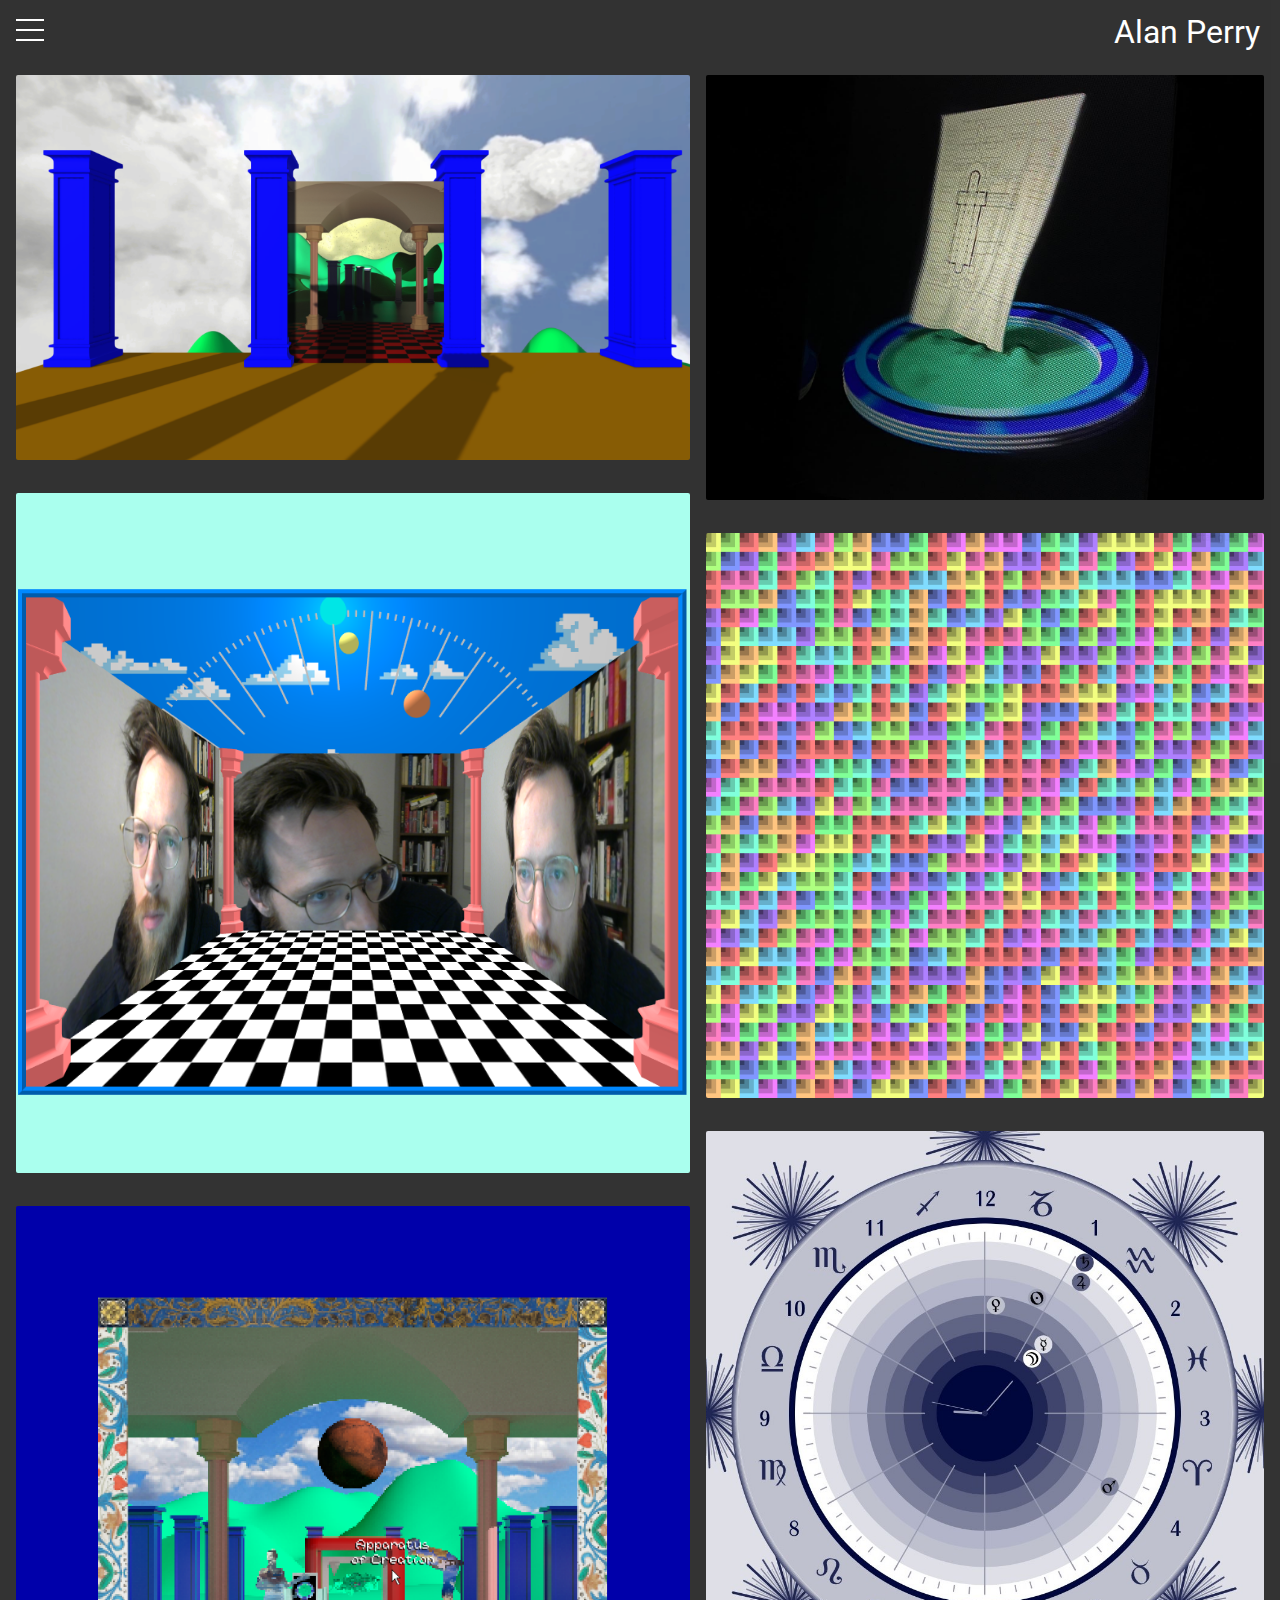
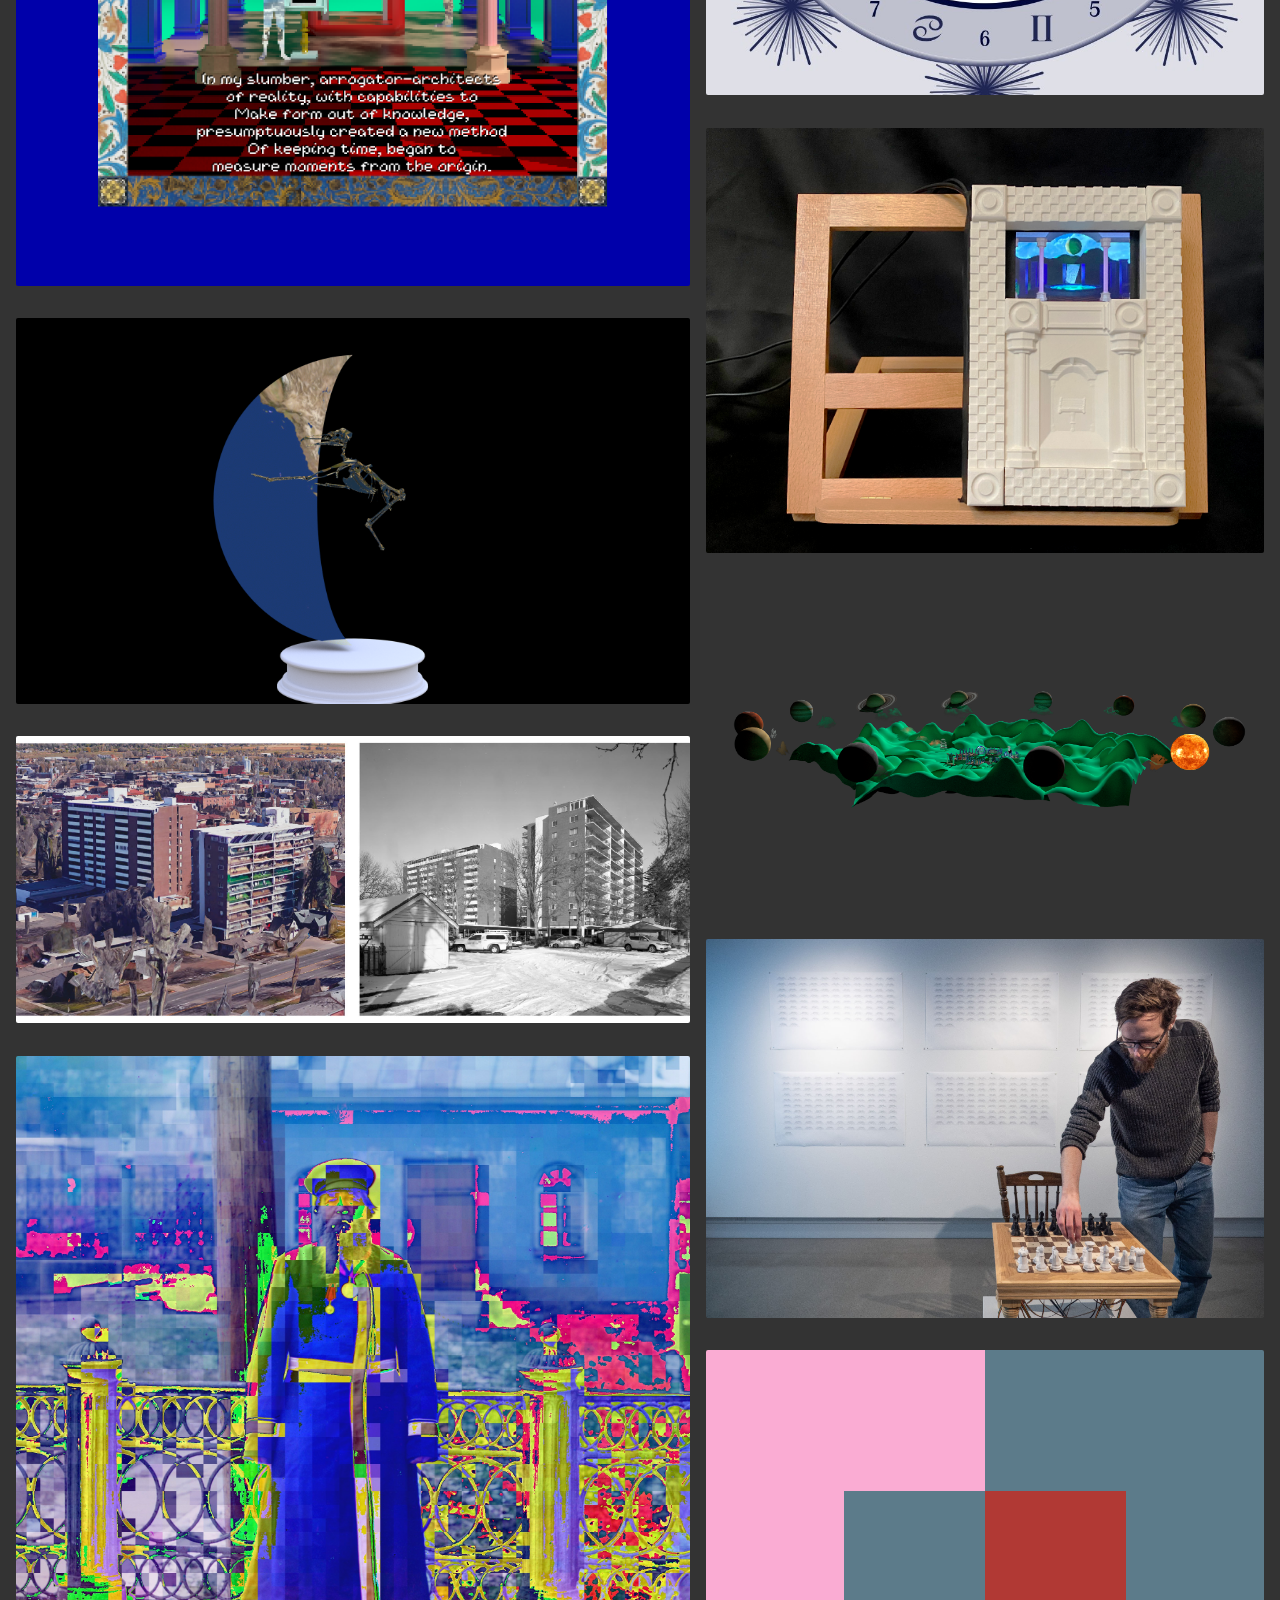
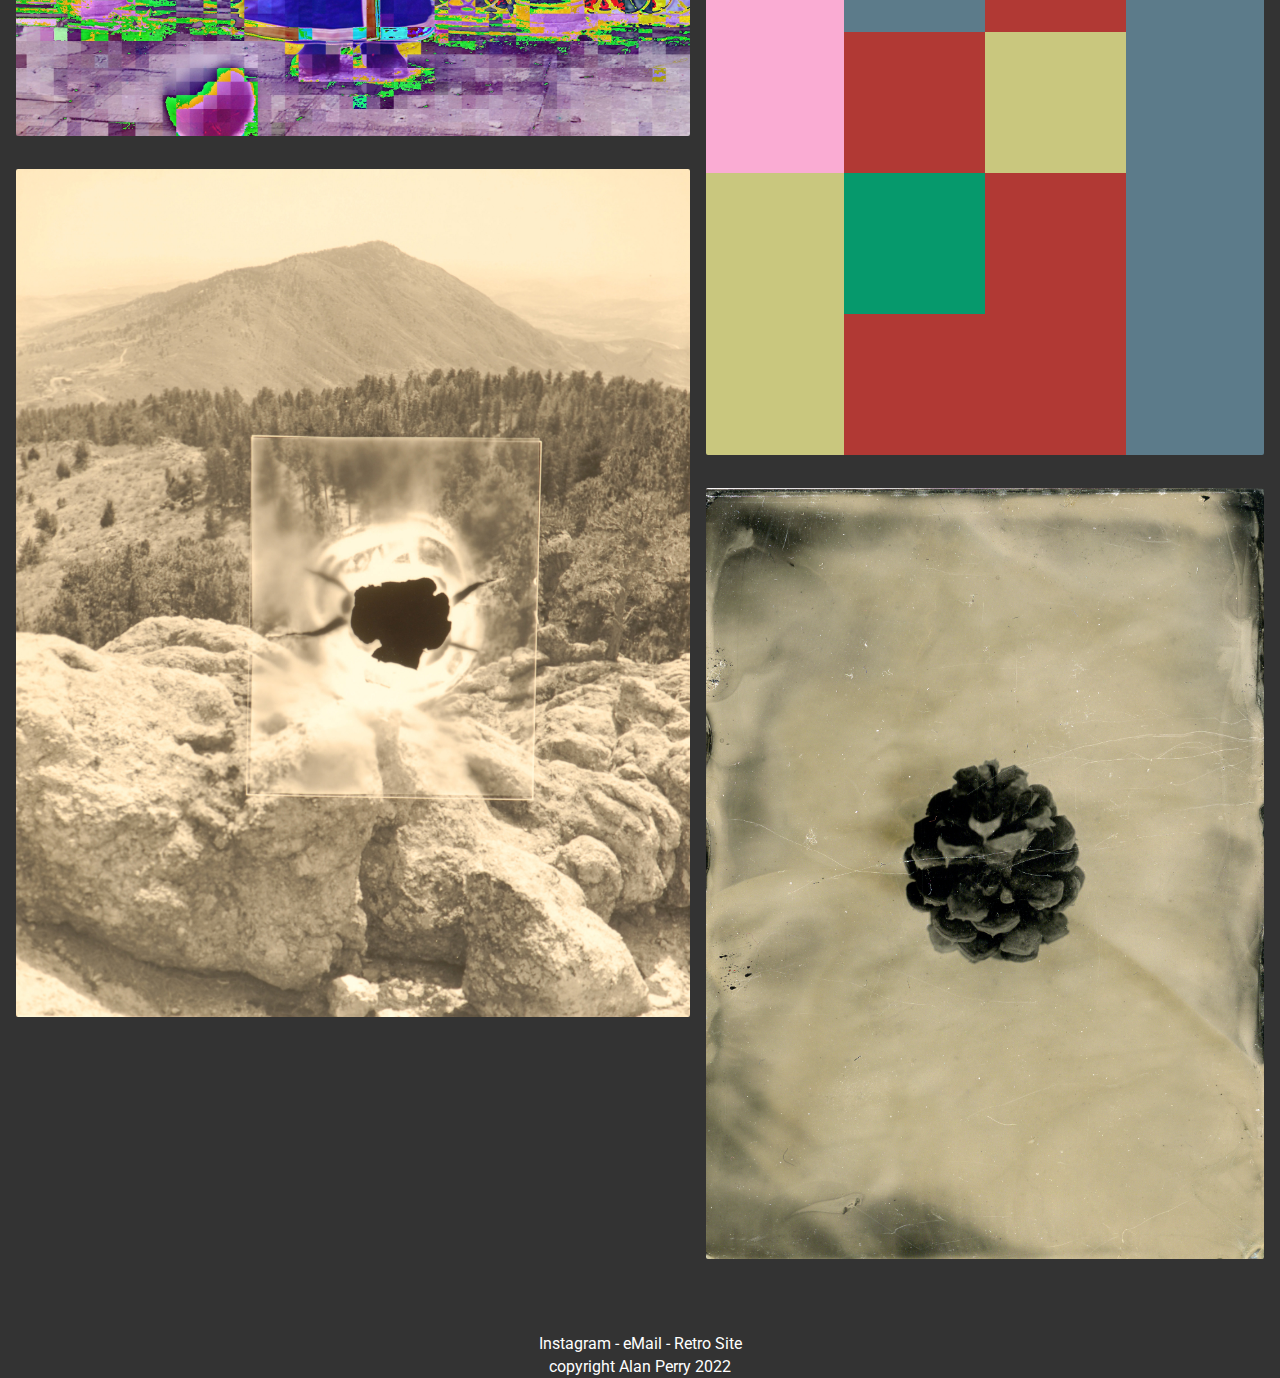
<file: index.html>
<!DOCTYPE html>
<html lang="en">

<head>
  <meta charset="utf-8">
  <meta name="viewport" content="width=device-width, initial-scale=1.0">
  <meta http-equiv="X-UA-Compatible" content="ie=edge">

  <!-- Font stuff is here -->
  <link rel="preconnect" href="https://fonts.googleapis.com">
  <link rel="preconnect" href="https://fonts.gstatic.com" crossorigin>
  <link href="https://fonts.googleapis.com/css2?family=Roboto&family=Roboto+Mono&display=swap" rel="stylesheet">

  <link rel="stylesheet" href="style.css">
  <link rel="stylesheet" href="menu.css">

  <title>Alan Perry</title>

</head>

<body>
  <div class="menu-wrap">
    <input type="checkbox" class="toggler">
    <div class="hamburger">
      <div></div>
    </div>
    <div class="menu">
      <div>
        <div>
          <ul>
            <li><a href="#">About/CV/Contact</a></li>
            <li><a href="#">Teaching</a></li>
            <li style="font-size: 2rem; text-decoration: underline;"><a href="index.html">Projects</a></li>
            <li><a href="#">Lightfield/Hologram Studies (2022-ongoing)</a></li>
            <li><a href="#">Generative Studies (2020-ongoing)</a></li>
            <li><a href="#">The Clerestory (2022)</a></li>
            <li><a href="#">Astrological Affirmations (2022)</a></li>
            <li><a href="#">Astrological Clock (2021)</a></li>
            <li><a href="#">Uchronic Mirror (2021)</a></li>
            <li><a href="#">Ambulatory Online (2020)</a></li>
            <li><a href="#">Gross Gloss (2019-ongoing)</a></li>
            <li><a href="#">The Ambulatory (2018-2019)</a></li>
            <li><a href="#">Biophilia (2018-2019)</a></li>
            <li><a href="#">A Strange Game (2017-2018)</a></li>
            <li><a href="#">Different Ways of Seeing (2017)</a></li>
            <li><a href="apg.html">After Prokudin-Gorsky (2016)</a></li>
            <li><a href="#">Virtual Memory (2015)</a></li>
            <li><a href="#">Collodion Work (2013-2014)</a></li>
            <li><a href="#">Methods of Manifestation (2012)</a></li>
          </ul>
        </div>
      </div>
    </div>
  </div>

  <header class="showcase">
    <div class="site-name">Alan Perry</div>
    <p style="height: 75px"></p>

    <div class="container showcase-inner">
      <div class="image-gallery">

        <div class="column">
          <!-- Left-Hand Column A -->
          <div class="image-item">
            <img src="images/Clerestory.png" alt="" />
          </div>
          <p class="caption"> The Clerestory (2022) </p>

          <div class="image-item">
            <img src="images/UchronicMirror.PNG" alt="" />
          </div>
          <p class="caption"> Uchronic Mirror (2021) </p>

          <div class="image-item">
            <img src="images/AmbulatoryOnline.PNG" alt="" />
          </div>
          <p class="caption"> Ambulatory Online (2020) </p>

          <div class="image-item">
            <img src="images/Biophilia_2.png" alt="" />
          </div>
          <p class="caption"> Biophilia (2018-2019) </p>

          <div class="image-item">
            <img src="images/diffWays_PLT.jpg" alt="" />
          </div>
          <p class="caption"> Different Ways of Seeing (2017) </p>
          <div class="image-item">
            <a href="apg.html"><img src="images/apg_1.jpg" alt="" /></a>
          </div>
          <p class="caption">After Prokudin-Gorsky (2016)</p>

          <div class="image-item">
            <img src="images/mani_MilnerMountain.jpg" alt="" />
          </div>
          <p class="caption"> Methods of Manifestation (2012) </p>

        </div>

        <div class="column">
          <!-- Right-Hand Column B -->
          <div class="image-item">
            <img src="images/holo_1.JPG" alt="" />
          </div>
          <p class="caption"> Lightfield/Hologram Studies (2022-ongoing) </p>

          <div class="image-item">
            <img src="images/After_ellsworthKelly.png" alt="" />
          </div>
          <p class="caption"> Generative Studies (2021-ongoing) </p>

          <div class="image-item">
            <img src="images/AstroClock.jpg" alt="" />
          </div>
          <p class="caption"> Astrological Clock (2021) </p>

          <div class="image-item">
            <img src="images/GrossGloss.png" alt="" />
          </div>
          <p class="caption"> The Gross Gloss (2019-ongoing) </p>

          <div class="image-item">
            <img src="images/Ambulatory.png" alt="" />
          </div>
          <p class="caption"> The Ambulatory (2018-2019) </p>

          <div class="image-item">
            <img src="images/asg_playing.jpg" alt="" />
          </div>
          <p class="caption"> A Strange Game (2017-2018) </p>


          <div class="image-item">
            <img src="images/MemoryCycle.gif" alt="" />
          </div>
          <p class="caption"> Virtual Memory (2015) </p>

          <div class="image-item">
            <img src="images/col_Pinecone.jpg" alt="" />
          </div>
          <p class="caption"> Collodion Work (2013-2014)</p>
        </div>
      </div>

      <br>
      <br>
      <p>Instagram - eMail - Retro Site<br>copyright Alan Perry 2022<br></p>
    </div>
  </header>
</body>

</html>
</file>
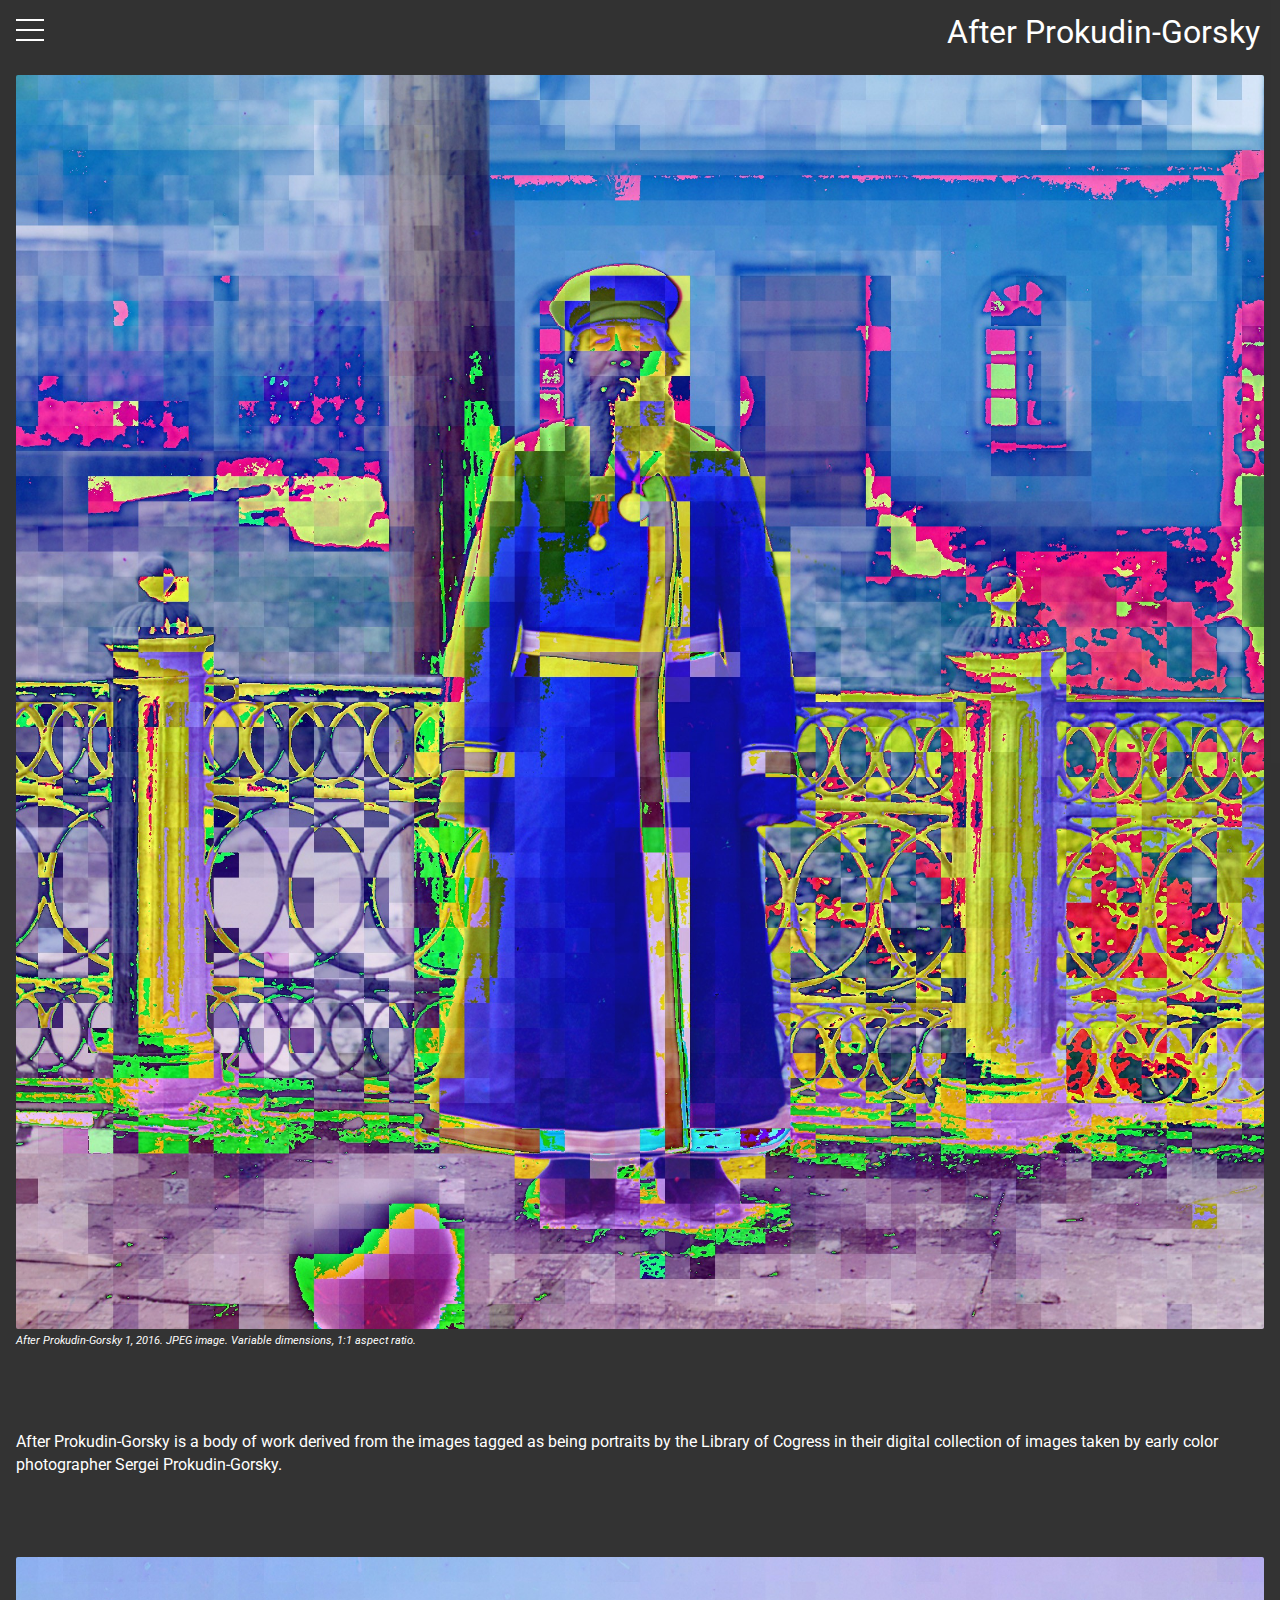
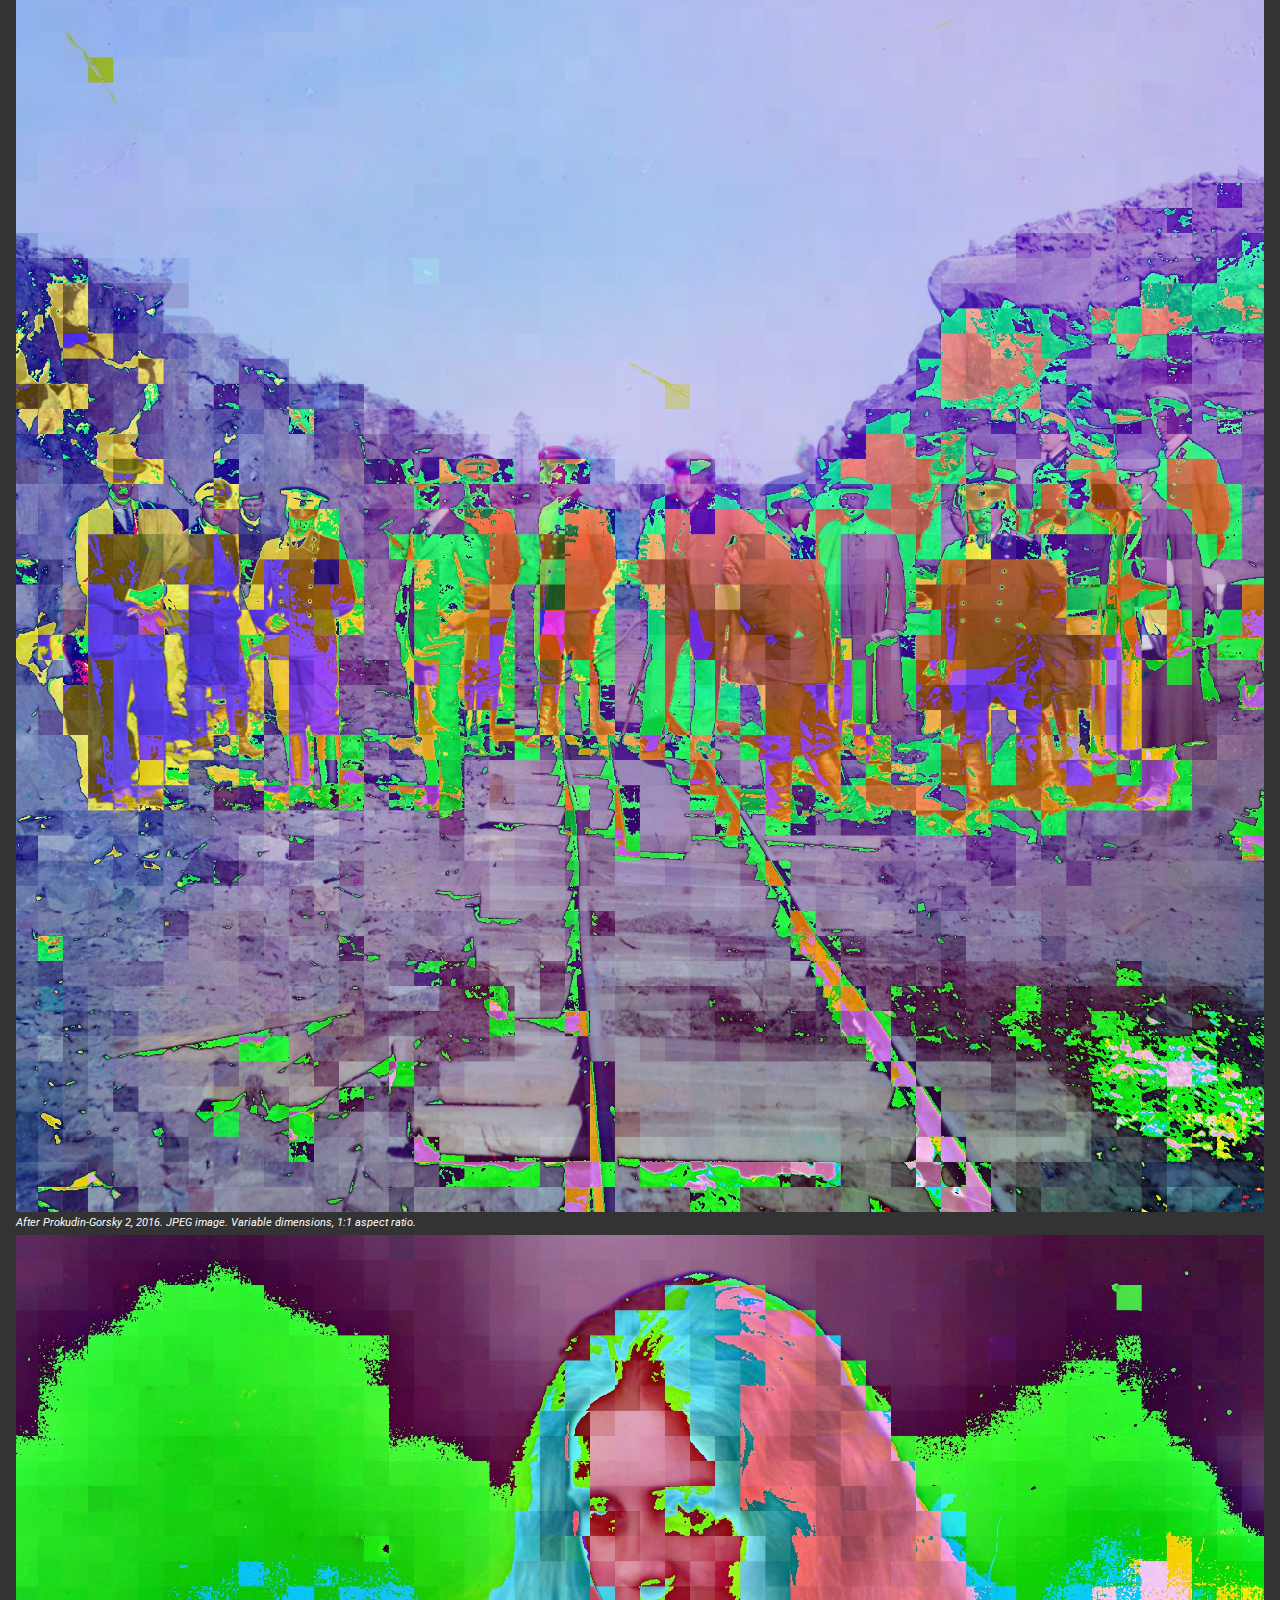
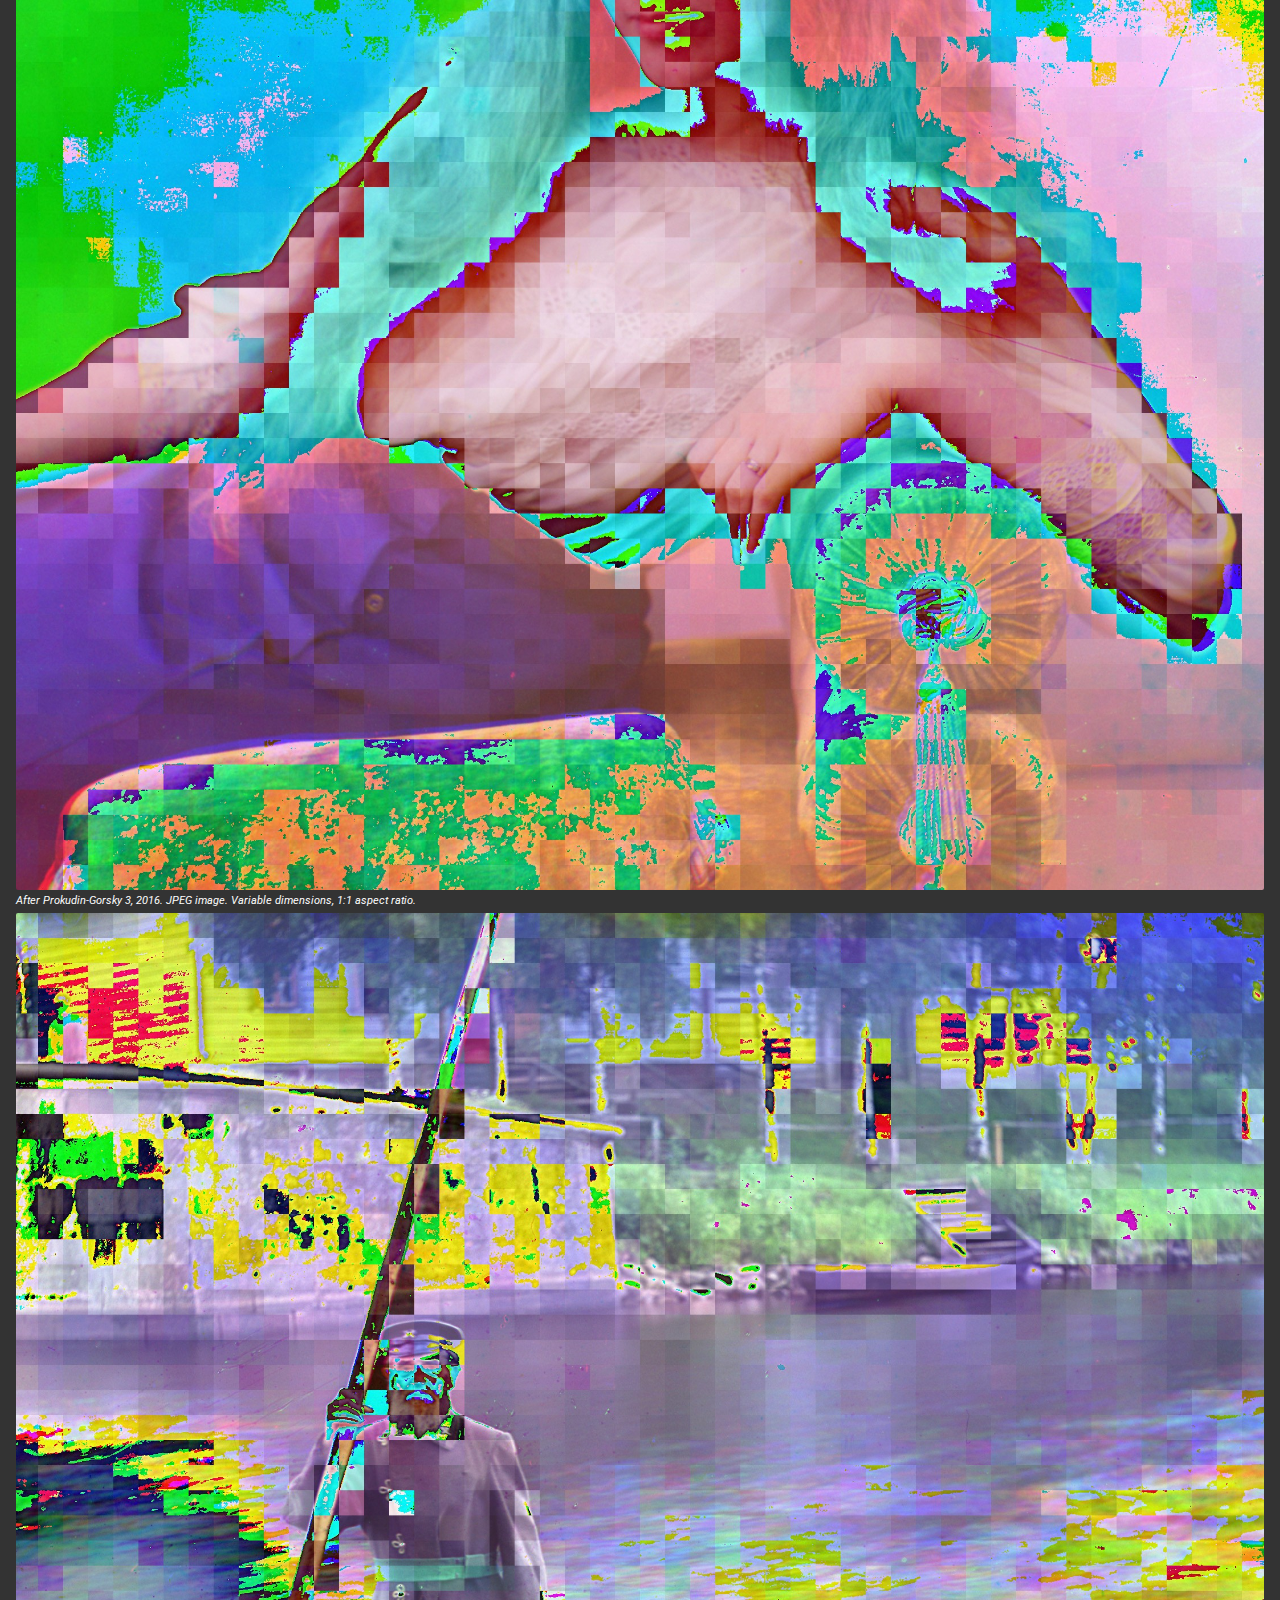
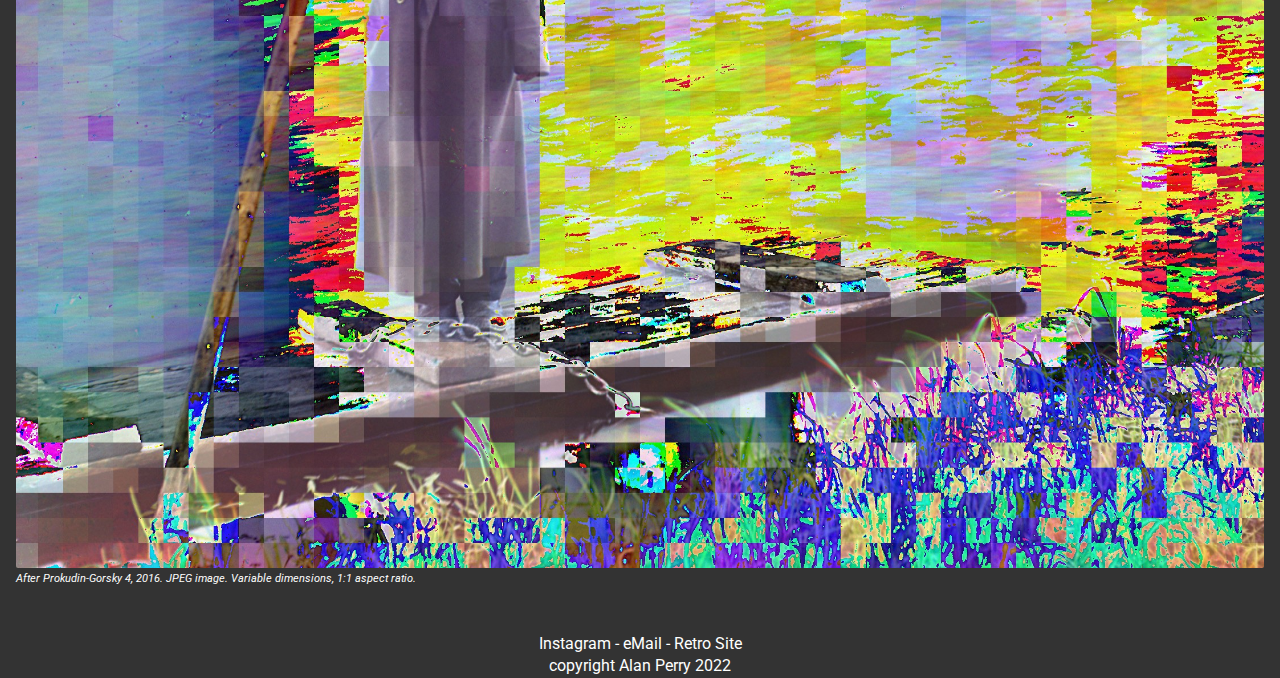
<file: apg.html>
<!DOCTYPE html>
<html lang="en">

<head>
  <meta charset="utf-8">
  <meta name="viewport" content="width=device-width, initial-scale=1.0">
  <meta http-equiv="X-UA-Compatible" content="ie=edge">

  <!-- Font stuff is here -->
  <link rel="preconnect" href="https://fonts.googleapis.com">
  <link rel="preconnect" href="https://fonts.gstatic.com" crossorigin>
  <link href="https://fonts.googleapis.com/css2?family=Roboto&family=Roboto+Mono&display=swap" rel="stylesheet">

  <link rel="stylesheet" href="style.css">
  <link rel="stylesheet" href="menu.css">

  <title>Alan Perry</title>

</head>

<body>
  <div class="menu-wrap">
    <input type="checkbox" class="toggler">
    <div class="hamburger">
      <div></div>
    </div>
    <div class="menu">
      <div>
        <div>
          <ul>
            <li><a href="#">About/CV/Contact</a></li>
            <li><a href="#">Teaching</a></li>
            <li style="font-size: 2rem; text-decoration: underline;"><a href="index.html">Projects</a></li>
            <li><a href="#">Lightfield/Hologram Studies (2022-ongoing)</a></li>
            <li><a href="#">Generative Studies (2020-ongoing)</a></li>
            <li><a href="#">The Clerestory (2022)</a></li>
            <li><a href="#">Astrological Affirmations (2022)</a></li>
            <li><a href="#">Astrological Clock (2021)</a></li>
            <li><a href="#">Uchronic Mirror (2021)</a></li>
            <li><a href="#">Ambulatory Online (2020)</a></li>
            <li><a href="#">Gross Gloss (2019-ongoing)</a></li>
            <li><a href="#">The Ambulatory (2018-2019)</a></li>
            <li><a href="#">Biophilia (2018-2019)</a></li>
            <li><a href="#">A Strange Game (2017-2018)</a></li>
            <li><a href="#">Different Ways of Seeing (2017)</a></li>
            <li><a href="#">After Prokudin-Gorsky (2016)</a></li>
            <li><a href="#">Virtual Memory (2015)</a></li>
            <li><a href="#">Collodion Work (2013-2014)</a></li>
            <li><a href="#">Methods of Manifestation (2012)</a></li>
          </ul>
        </div>
      </div>
    </div>
  </div>

  <header class="showcase">
    <div class="site-name">After Prokudin-Gorsky</div>
    <p style="height: 75px"></p>

    <div class="container showcase-inner">
      <div class="image-gallery">
        <div class="column">
          <div class="image-item">
            <img src="images/apg_1.jpg"></img>
          </div>
          <p class="desc"><em>After Prokudin-Gorsky 1</em>, 2016. JPEG image. Variable dimensions, 1:1 aspect ratio.</p>
            <p style="height: 75px"><!-- giving some space for text to breathe --></p>
            
          <p>After Prokudin-Gorsky is a body of work derived from the images tagged as being portraits by the
            Library of Cogress in their digital collection of images taken by early color photographer Sergei Prokudin-Gorsky.</p>
            <p style="height: 75px"><!-- giving some space for text to breathe --></p>

            <div class="image-item">
            <img src="images/apg_2.jpg"></img>
          </div>
          <p class="desc"><em>After Prokudin-Gorsky 2</em>, 2016. JPEG image. Variable dimensions, 1:1 aspect ratio.</p>

          <div class="image-item">
            <img src="images/apg_3.jpg"></img>
          </div>
          <p class="desc"><em>After Prokudin-Gorsky 3</em>, 2016. JPEG image. Variable dimensions, 1:1 aspect ratio.</p>

          <div class="image-item">
            <img src="images/apg_4.jpg"></img>
          </div>
          <p class="desc"><em>After Prokudin-Gorsky 4</em>, 2016. JPEG image. Variable dimensions, 1:1 aspect ratio.</p>

        </div>

      </div>

      <br>
      <br>
      <p>Instagram - eMail - Retro Site<br>copyright Alan Perry 2022<br></p>
    </div>

  </header>
</body>

</html>
</file>
<file: style.css>
:root {
  --primary-color: rgba(51, 51, 51, 0.75);
  --overlay-color: rgba(0, 0, 0, 0.85);
  --menu-speed: 0.75s;
}

* {
  box-sizing: border-box;
  margin: 0;
  padding: 0;
}

/*font stuff*/
body {
  font-family: 'Roboto', sans-serif;
  line-height: 1.4;
  background-color: rgba(51, 51, 51, 1);
}

a {
  text-decoration: none;
}

.container {
  max-width: 1280px;
  margin: auto;
  /* overflow: hidden; */
  padding: 0 1rem;
}

.showcase {
  background-color: var(--primary-color);
  color: #ffffff;
  height: 100vh;
  position: relative;
}

.showcase:before {
  content: '';
  background-color: rgba(51, 51, 51, 1);
  position: absolute;
  top: 0;
  left: 0;
  width: 100%;
  height: 100%;
  z-index: -1;
}

.showcase .showcase-inner {
  display: flex;
  flex-direction: column;
  align-items: center;
  justify-content: top;
  text-align: center;
  height: 100%;
}

.showcase h1 {
  font-size: 4rem;
}

.showcase p {
  font-size: 1rem;
}

.showcase .site-name {
  display: flex;
  font-size: 2rem;
  top: 10px;
  right: 20px;
  position: absolute;
}

/*gallery stlying*/
.image-gallery {
  /* Mobile first */
  display: flex;
  flex-direction: column;
  gap: 1rem;
}

.image-gallery .column {
  display: flex;
  flex-direction: column;
  gap: 0.2rem;
}

.image-item img {
  width: 100%;
  border-radius: 2px;
  height: 100%;
  object-fit: cover;
}

.column p {
  text-align: left;
}

@media only screen and (min-width: 380px) {
  .image-gallery {
    flex-direction: row;
  }
}

.caption {
  font-size: 1rem;
  font-style: italic;
  padding-bottom: 0.25rem;
  visibility: hidden;
}

.column .desc {
  font-size: .7rem;
  font-style: italic;
  padding-bottom: 0.1rem;
}
</file>
<file: menu.css>
.menu-wrap {
  position: fixed;
  top: 0;
  left: 0;
  z-index: 1;
}

.menu-wrap .toggler {
  position: absolute;
  top: 0;
  left: 0;
  z-index: 2;
  cursor: pointer;
  width: 50px;
  height: 50px;
  opacity: 0;
}

.menu-wrap .hamburger {
  position: absolute;
  top: 0;
  left: 0;
  z-index: 1;
  width: 60px;
  height: 60px;
  padding: 1rem;
  background: var(--primary-color);
  display: flex;
  align-items: center;
  justify-content: center;
}

/* Hamburger line */
.menu-wrap .hamburger>div {
  position: relative;
  width: 100%;
  height: 2px;
  background-color: #FFF;
  display: flex;
  align-items: center;
  justify-content: center;
  transition: all 2s ease;
}

/*top and bottom lines*/
.menu-wrap .hamburger>div:before,
.menu-wrap .hamburger>div:after {
  content: '';
  position: absolute;
  z-index: 1;
  top: -10px;
  width: 100%;
  height: 2px;
  background: inherit;
}

/*moves 3rd line down*/
.menu-wrap .hamburger>div:after {
  top: 10px;
}

/*toggler animation*/
.menu-wrap .toggler:checked+.hamburger>div {
  transform: rotate(270deg);
}

/*rotate on hover when checked*/
.menu-wrap .toggler:checked:hover+.hamburger>div {
  transform: rotate(180deg);
}

/*show menu*/
.menu-wrap .toggler:checked~.menu {
  visibility: visible;
}

.menu-wrap .toggler:checked~.menu>div {
  transform: scale(1);
  transition-duration: var(--menu-speed);
}

.menu-wrap .toggler:checked~.menu>div>div {
  opacity: 1;
  transition: opacity: 0.4s ease 0.4s;
}

.menu-wrap .menu {
  position: fixed;
  top: 0;
  left: 0;
  width: 100%;
  height: 100%;
  visibility: hidden;
  overflow: hidden;
  display: flex;
  align-items: center;
  justify-content: center;
}

.menu-wrap .menu>div {
  background: var(--overlay-color);
  border-radius: 0%;
  width: 200vw;
  height: 300vw;
  display: flex;
  flex: none;
  align-items: center;
  justify-content: center;
  transform: scale(0);
  transition: all 0.4s ease;
}

.menu-wrap .menu>div>div {
  text-align: center;
  max-width: 90vw;
  max-height: 100vh;
  opacity: 0;
  transition: opacity 0.4s ease 0.4s;
}

.menu-wrap .menu>div>div>ul>li {
  list-style: none;
  color: #fff;
  font-size: 1rem;
  padding: 0.25rem;
}

.menu-wrap .menu>div>div>ul>li>a {
  color: inherit;
  transition: color 0.4s ease;
}
</file>
